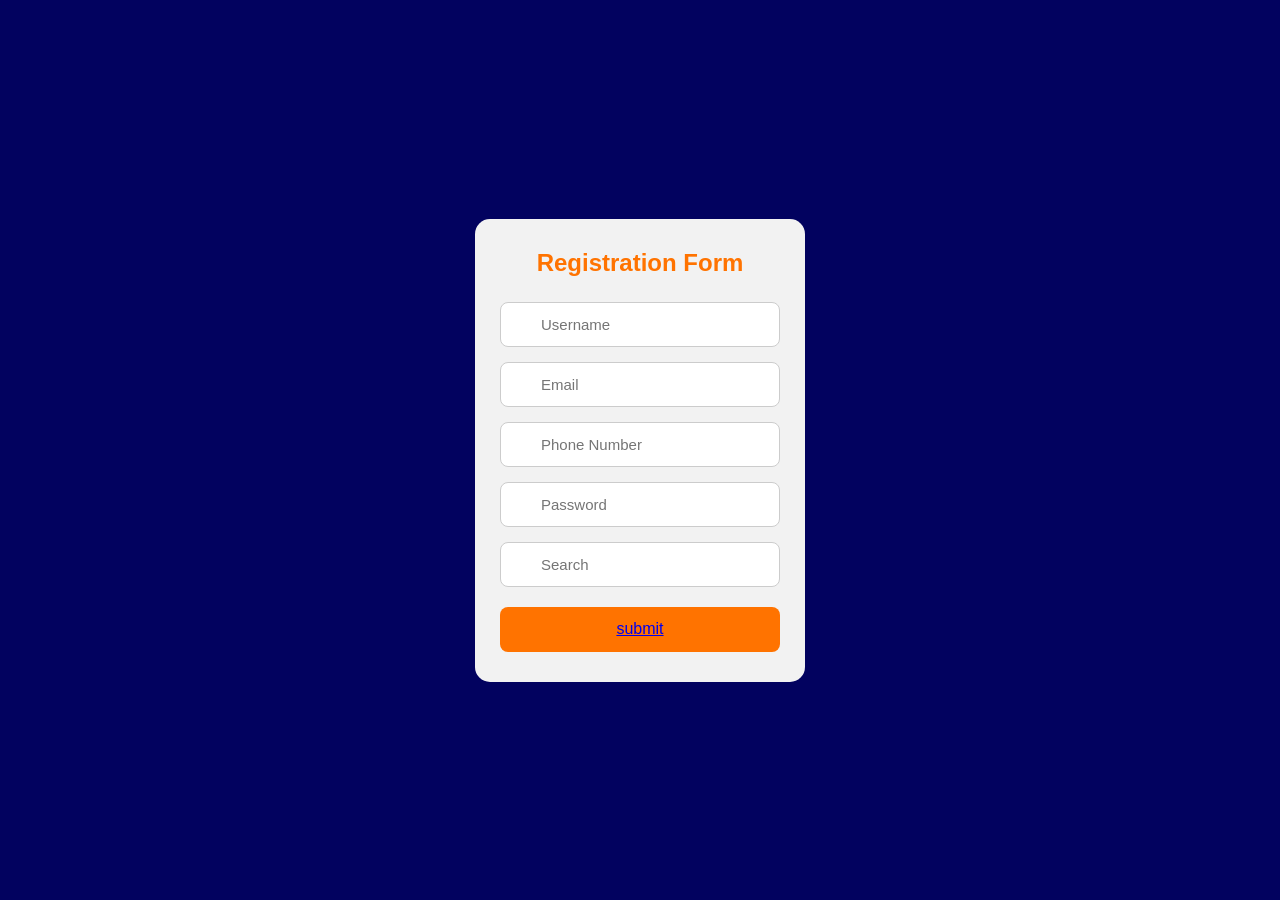
<file: index.html>
<!DOCTYPE html>
<html lang="en">
<head>
<meta charset="UTF-8">
<meta name="viewport" content="width=device-width, initial-scale=1.0">
<title>Registration Form</title>


<style>
*{
    margin:0;
    padding:0;
    box-sizing:border-box;
    font-family: Arial, sans-serif;
}

body{
    display:flex;
    justify-content:center;
    align-items:center;
    min-height:100vh;
    background:#02025f;
}

.container{
    width:330px;
    background:#f2f2f2;
    padding:30px 25px;
    border-radius:15px;
}

.container h2{
    text-align:center;
    color:#ff7300;
    margin-bottom:25px;
}

.input-box{
    position:relative;
    margin-bottom:15px;
}

.input-box i{
    position:absolute;
    left:12px;
    top:50%;
    transform:translateY(-50%);
    color:#666;
}

.input-box .right-icon{
    left:auto;
    right:12px;
}

.input-box input{
    width:100%;
    height:45px;
    padding:0 40px;
    border:1px solid #ccc;
    border-radius:8px;
    outline:none;
    font-size:15px;
    background:#fff;
}

.btn{
    width:100%;
    height:45px;
    border:none;
    border-radius:8px;
    background:#ff7300;
    color:white;
    font-size:16px;
    cursor:pointer;
    margin-top:5px;
}

.btn:hover{
    background:#e66600;
}
</style>
</head>

<body>

<div class="container">
    <h2>Registration Form</h2>

    <div class="input-box">
        <i class="fa-solid fa-user"></i>
        <input type="text" placeholder="Username" required>
    </div>

    <div class="input-box">
        <i class="fa-solid fa-envelope"></i>
        <input type="email" placeholder="Email" required>
    </div>

    <div class="input-box">
        <i class="fa-solid fa-mobile-screen"></i>
        <input type="tel" placeholder="Phone Number" required>
    </div>

    <div class="input-box">
        <i class="fa-solid fa-lock"></i>
        <input type="password" placeholder="Password" required>
        <i class="fa-solid fa-eye right-icon"></i>
    </div>

    <div class="input-box">
        <i class="fa-solid fa-magnifying-glass"></i>
        <input type="text" placeholder="Search">
    </div>
    
    <button class="btn"> <a href="home.html">submit</a></button>
    
</div>

</body>
</html>
</file>
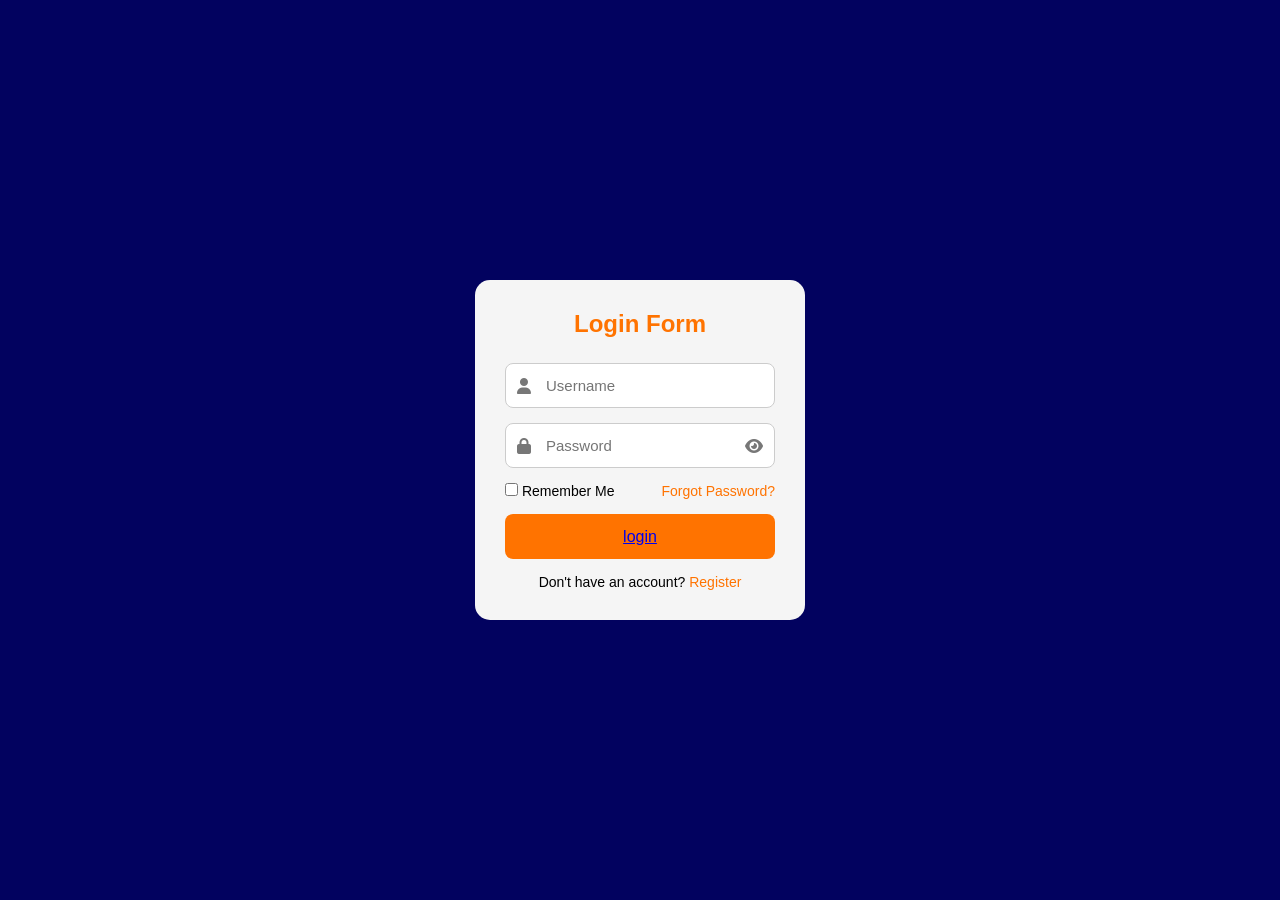
<file: logout.html>
<!DOCTYPE html>
<html lang="en">
<head>
<meta charset="UTF-8">
<meta name="viewport" content="width=device-width, initial-scale=1.0">
<title>Login Form</title>

<link rel="stylesheet" href="https://cdnjs.cloudflare.com/ajax/libs/font-awesome/6.5.1/css/all.min.css">

<style>
*{
    margin:0;
    padding:0;
    box-sizing:border-box;
    font-family:Arial, sans-serif;
}

body{
    display:flex;
    justify-content:center;
    align-items:center;
    height:100vh;
    background:#02025f;
}

.login-box{
    width:330px;
    background:#f5f5f5;
    padding:30px;
    border-radius:15px;
}

.login-box h2{
    text-align:center;
    color:#ff7300;
    margin-bottom:25px;
}

.input-box{
    position:relative;
    margin-bottom:15px;
}

.input-box i{
    position:absolute;
    left:12px;
    top:50%;
    transform:translateY(-50%);
    color:#777;
}

.input-box input{
    width:100%;
    height:45px;
    padding-left:40px;
    border:1px solid #ccc;
    border-radius:8px;
    outline:none;
    font-size:15px;
}

.password-box .eye{
    left:auto;
    right:12px;
    cursor:pointer;
}

.options{
    display:flex;
    justify-content:space-between;
    align-items:center;
    margin-bottom:15px;
    font-size:14px;
}

.options a{
    text-decoration:none;
    color:#ff7300;
}

button{
    width:100%;
    height:45px;
    border:none;
    border-radius:8px;
    background:#ff7300;
    color:white;
    font-size:16px;
    cursor:pointer;
}

button:hover{
    background:#e66600;
}

.signup{
    text-align:center;
    margin-top:15px;
    font-size:14px;
}

.signup a{
    color:#ff7300;
    text-decoration:none;
}
</style>
</head>
<body>

<div class="login-box">
    <h2>Login Form</h2>

    <div class="input-box">
        <i class="fa-solid fa-user"></i>
        <input type="text" placeholder="Username">
    </div>

    <div class="input-box password-box">
        <i class="fa-solid fa-lock"></i>
        <input type="password" placeholder="Password" id="password">
        <i class="fa-solid fa-eye eye" onclick="togglePassword()"></i>
    </div>

    <div class="options">
        <label>
            <input type="checkbox"> Remember Me
        </label>
        <a href="#">Forgot Password?</a>
    </div>

    <button><a href="home.html">login</a></button>

    <div class="signup">
        Don't have an account?
        <a href="#">Register</a>
    </div>
</div>

<script>
function togglePassword() {
    const password = document.getElementById("password");
    
    if(password.type === "password"){
        password.type = "text";
    } else {
        password.type = "password";
    }
}
</script>

</body>
</html>
</file>
